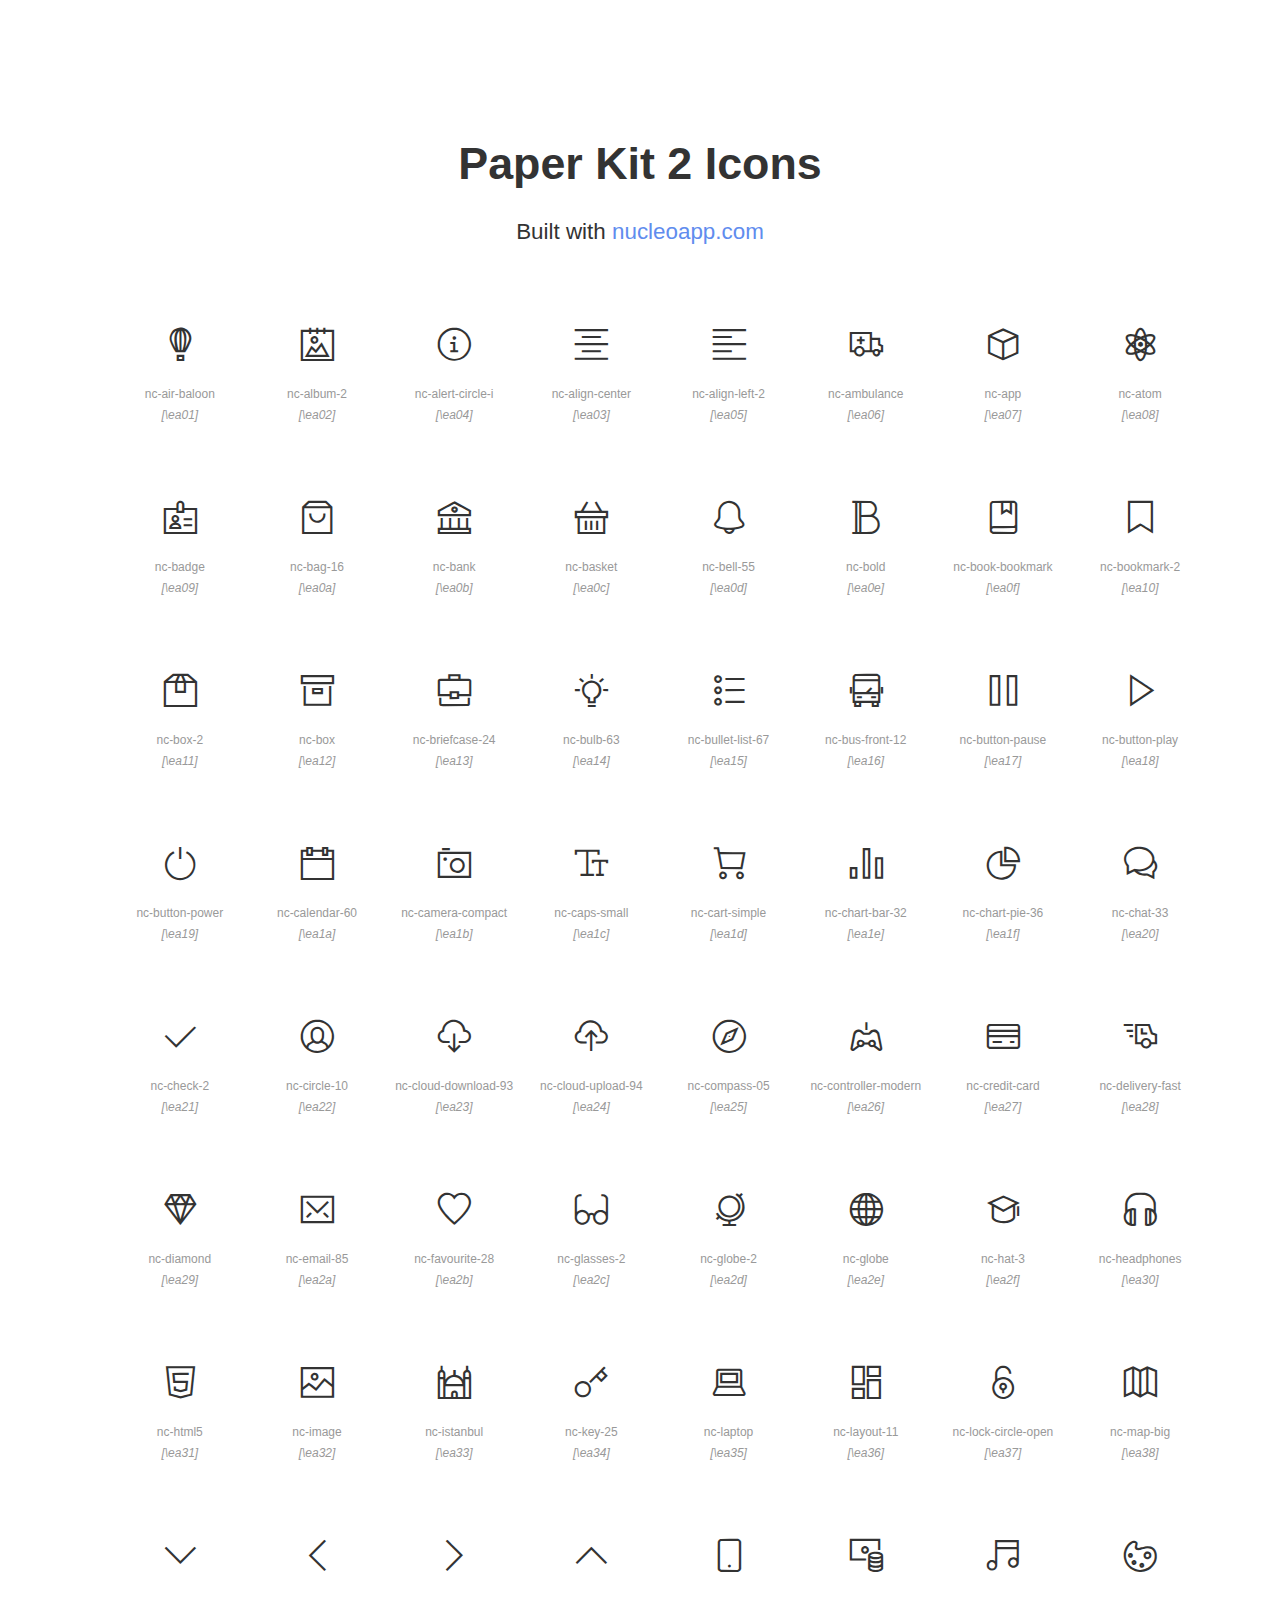
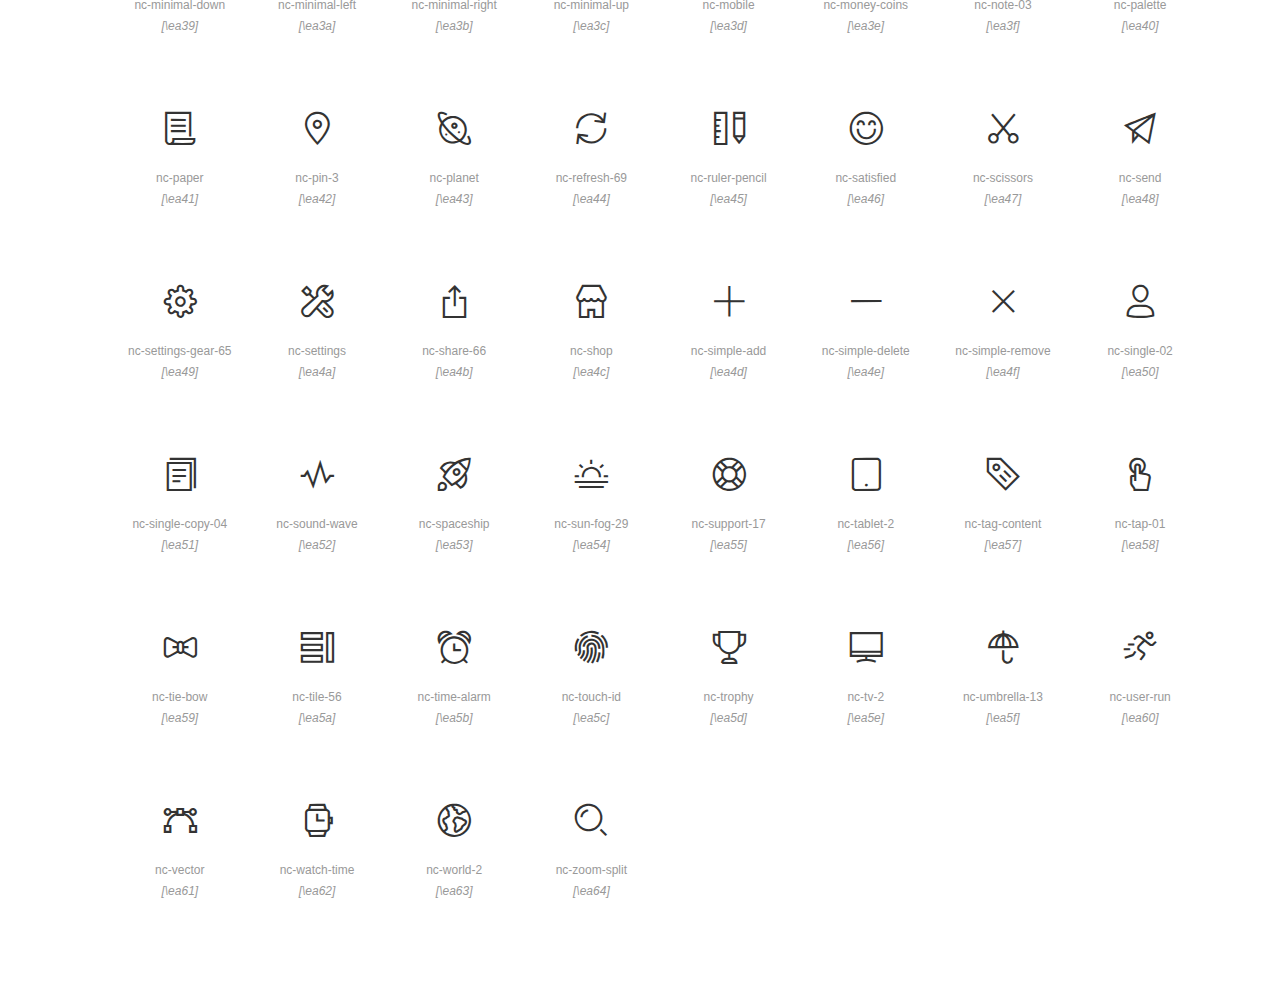
<file: pk2-free-v2.1.0 (1)/nucleo-icons-demo.html>
<!doctype html>
<html lang="en" class="demo-icons">
<head>
	<meta charset="UTF-8">
	<meta name="viewport" content="width=device-width, initial-scale=1">
    <link rel="icon" type="image/png" href="assets/img/favicon.ico">
	<link rel="stylesheet" href="assets/css/nucleo-icons.css">
	<link rel="stylesheet" href="assets/css/demo.css">

	<link rel="shortcut icon" href="demo/favicon.ico">
	<title>Paper Kit 2 PRO Web Font</title>
</head>
<body>
	<header>
		<h1>Paper Kit 2 Icons</h1>
		<p>Built with <a href="https://nucleoapp.com/?ref=1712">nucleoapp.com</a></p>
	</header>

	<div id="icons-wrapper">
		<section>
			<ul>

                <li>
                    <i class="nc-icon nc-air-baloon"></i>
                    <p>nc-air-baloon</p>
                </li>

                <li>
                    <i class="nc-icon nc-album-2"></i>
                    <p>nc-album-2</p>
                </li>

                <li>
                    <i class="nc-icon nc-alert-circle-i"></i>
                    <p>nc-alert-circle-i</p>
                </li>

                <li>
                    <i class="nc-icon nc-align-center"></i>
                    <p>nc-align-center</p>
                </li>

                <li>
                    <i class="nc-icon nc-align-left-2"></i>
                    <p>nc-align-left-2</p>
                </li>

                <li>
                    <i class="nc-icon nc-ambulance"></i>
                    <p>nc-ambulance</p>
                </li>

                <li>
                    <i class="nc-icon nc-app"></i>
                    <p>nc-app</p>
                </li>

                <li>
                    <i class="nc-icon nc-atom"></i>
                    <p>nc-atom</p>
                </li>

                <li>
                    <i class="nc-icon nc-badge"></i>
                    <p>nc-badge</p>
                </li>

                <li>
                    <i class="nc-icon nc-bag-16"></i>
                    <p>nc-bag-16</p>
                </li>

                <li>
                    <i class="nc-icon nc-bank"></i>
                    <p>nc-bank</p>
                </li>

                <li>
                    <i class="nc-icon nc-basket"></i>
                    <p>nc-basket</p>
                </li>

                <li>
                    <i class="nc-icon nc-bell-55"></i>
                    <p>nc-bell-55</p>
                </li>

                <li>
                    <i class="nc-icon nc-bold"></i>
                    <p>nc-bold</p>
                </li>

                <li>
                    <i class="nc-icon nc-book-bookmark"></i>
                    <p>nc-book-bookmark</p>
                </li>

                <li>
                    <i class="nc-icon nc-bookmark-2"></i>
                    <p>nc-bookmark-2</p>
                </li>

                <li>
                    <i class="nc-icon nc-box-2"></i>
                    <p>nc-box-2</p>
                </li>

                <li>
                    <i class="nc-icon nc-box"></i>
                    <p>nc-box</p>
                </li>

                <li>
                    <i class="nc-icon nc-briefcase-24"></i>
                    <p>nc-briefcase-24</p>
                </li>

                <li>
                    <i class="nc-icon nc-bulb-63"></i>
                    <p>nc-bulb-63</p>
                </li>

                <li>
                    <i class="nc-icon nc-bullet-list-67"></i>
                    <p>nc-bullet-list-67</p>
                </li>

                <li>
                    <i class="nc-icon nc-bus-front-12"></i>
                    <p>nc-bus-front-12</p>
                </li>

                <li>
                    <i class="nc-icon nc-button-pause"></i>
                    <p>nc-button-pause</p>
                </li>

                <li>
                    <i class="nc-icon nc-button-play"></i>
                    <p>nc-button-play</p>
                </li>

                <li>
                    <i class="nc-icon nc-button-power"></i>
                    <p>nc-button-power</p>
                </li>

                <li>
                    <i class="nc-icon nc-calendar-60"></i>
                    <p>nc-calendar-60</p>
                </li>

                <li>
                    <i class="nc-icon nc-camera-compact"></i>
                    <p>nc-camera-compact</p>
                </li>

                <li>
                    <i class="nc-icon nc-caps-small"></i>
                    <p>nc-caps-small</p>
                </li>

                <li>
                    <i class="nc-icon nc-cart-simple"></i>
                    <p>nc-cart-simple</p>
                </li>

                <li>
                    <i class="nc-icon nc-chart-bar-32"></i>
                    <p>nc-chart-bar-32</p>
                </li>

                <li>
                    <i class="nc-icon nc-chart-pie-36"></i>
                    <p>nc-chart-pie-36</p>
                </li>

                <li>
                    <i class="nc-icon nc-chat-33"></i>
                    <p>nc-chat-33</p>
                </li>

                <li>
                    <i class="nc-icon nc-check-2"></i>
                    <p>nc-check-2</p>
                </li>

                <li>
                    <i class="nc-icon nc-circle-10"></i>
                    <p>nc-circle-10</p>
                </li>

                <li>
                    <i class="nc-icon nc-cloud-download-93"></i>
                    <p>nc-cloud-download-93</p>
                </li>

                <li>
                    <i class="nc-icon nc-cloud-upload-94"></i>
                    <p>nc-cloud-upload-94</p>
                </li>

                <li>
                    <i class="nc-icon nc-compass-05"></i>
                    <p>nc-compass-05</p>
                </li>

                <li>
                    <i class="nc-icon nc-controller-modern"></i>
                    <p>nc-controller-modern</p>
                </li>

                <li>
                    <i class="nc-icon nc-credit-card"></i>
                    <p>nc-credit-card</p>
                </li>

                <li>
                    <i class="nc-icon nc-delivery-fast"></i>
                    <p>nc-delivery-fast</p>
                </li>

                <li>
                    <i class="nc-icon nc-diamond"></i>
                    <p>nc-diamond</p>
                </li>

                <li>
                    <i class="nc-icon nc-email-85"></i>
                    <p>nc-email-85</p>
                </li>

                <li>
                    <i class="nc-icon nc-favourite-28"></i>
                    <p>nc-favourite-28</p>
                </li>

                <li>
                    <i class="nc-icon nc-glasses-2"></i>
                    <p>nc-glasses-2</p>
                </li>

                <li>
                    <i class="nc-icon nc-globe-2"></i>
                    <p>nc-globe-2</p>
                </li>

                <li>
                    <i class="nc-icon nc-globe"></i>
                    <p>nc-globe</p>
                </li>

                <li>
                    <i class="nc-icon nc-hat-3"></i>
                    <p>nc-hat-3</p>
                </li>

                <li>
                    <i class="nc-icon nc-headphones"></i>
                    <p>nc-headphones</p>
                </li>

                <li>
                    <i class="nc-icon nc-html5"></i>
                    <p>nc-html5</p>
                </li>

                <li>
                    <i class="nc-icon nc-image"></i>
                    <p>nc-image</p>
                </li>

                <li>
                    <i class="nc-icon nc-istanbul"></i>
                    <p>nc-istanbul</p>
                </li>

                <li>
                    <i class="nc-icon nc-key-25"></i>
                    <p>nc-key-25</p>
                </li>

                <li>
                    <i class="nc-icon nc-laptop"></i>
                    <p>nc-laptop</p>
                </li>

                <li>
                    <i class="nc-icon nc-layout-11"></i>
                    <p>nc-layout-11</p>
                </li>

                <li>
                    <i class="nc-icon nc-lock-circle-open"></i>
                    <p>nc-lock-circle-open</p>
                </li>

                <li>
                    <i class="nc-icon nc-map-big"></i>
                    <p>nc-map-big</p>
                </li>

                <li>
                    <i class="nc-icon nc-minimal-down"></i>
                    <p>nc-minimal-down</p>
                </li>

                <li>
                    <i class="nc-icon nc-minimal-left"></i>
                    <p>nc-minimal-left</p>
                </li>

                <li>
                    <i class="nc-icon nc-minimal-right"></i>
                    <p>nc-minimal-right</p>
                </li>

                <li>
                    <i class="nc-icon nc-minimal-up"></i>
                    <p>nc-minimal-up</p>
                </li>

                <li>
                    <i class="nc-icon nc-mobile"></i>
                    <p>nc-mobile</p>
                </li>

                <li>
                    <i class="nc-icon nc-money-coins"></i>
                    <p>nc-money-coins</p>
                </li>

                <li>
                    <i class="nc-icon nc-note-03"></i>
                    <p>nc-note-03</p>
                </li>

                <li>
                    <i class="nc-icon nc-palette"></i>
                    <p>nc-palette</p>
                </li>

                <li>
                    <i class="nc-icon nc-paper"></i>
                    <p>nc-paper</p>
                </li>

                <li>
                    <i class="nc-icon nc-pin-3"></i>
                    <p>nc-pin-3</p>
                </li>

                <li>
                    <i class="nc-icon nc-planet"></i>
                    <p>nc-planet</p>
                </li>

                <li>
                    <i class="nc-icon nc-refresh-69"></i>
                    <p>nc-refresh-69</p>
                </li>

                <li>
                    <i class="nc-icon nc-ruler-pencil"></i>
                    <p>nc-ruler-pencil</p>
                </li>

                <li>
                    <i class="nc-icon nc-satisfied"></i>
                    <p>nc-satisfied</p>
                </li>

                <li>
                    <i class="nc-icon nc-scissors"></i>
                    <p>nc-scissors</p>
                </li>

                <li>
                    <i class="nc-icon nc-send"></i>
                    <p>nc-send</p>
                </li>

                <li>
                    <i class="nc-icon nc-settings-gear-65"></i>
                    <p>nc-settings-gear-65</p>
                </li>

                <li>
                    <i class="nc-icon nc-settings"></i>
                    <p>nc-settings</p>
                </li>

                <li>
                    <i class="nc-icon nc-share-66"></i>
                    <p>nc-share-66</p>
                </li>

                <li>
                    <i class="nc-icon nc-shop"></i>
                    <p>nc-shop</p>
                </li>

                <li>
                    <i class="nc-icon nc-simple-add"></i>
                    <p>nc-simple-add</p>
                </li>

                <li>
                    <i class="nc-icon nc-simple-delete"></i>
                    <p>nc-simple-delete</p>
                </li>

                <li>
                    <i class="nc-icon nc-simple-remove"></i>
                    <p>nc-simple-remove</p>
                </li>

                <li>
                    <i class="nc-icon nc-single-02"></i>
                    <p>nc-single-02</p>
                </li>

                <li>
                    <i class="nc-icon nc-single-copy-04"></i>
                    <p>nc-single-copy-04</p>
                </li>

                <li>
                    <i class="nc-icon nc-sound-wave"></i>
                    <p>nc-sound-wave</p>
                </li>

                <li>
                    <i class="nc-icon nc-spaceship"></i>
                    <p>nc-spaceship</p>
                </li>

                <li>
                    <i class="nc-icon nc-sun-fog-29"></i>
                    <p>nc-sun-fog-29</p>
                </li>

                <li>
                    <i class="nc-icon nc-support-17"></i>
                    <p>nc-support-17</p>
                </li>

                <li>
                    <i class="nc-icon nc-tablet-2"></i>
                    <p>nc-tablet-2</p>
                </li>

                <li>
                    <i class="nc-icon nc-tag-content"></i>
                    <p>nc-tag-content</p>
                </li>

                <li>
                    <i class="nc-icon nc-tap-01"></i>
                    <p>nc-tap-01</p>
                </li>

                <li>
                    <i class="nc-icon nc-tie-bow"></i>
                    <p>nc-tie-bow</p>
                </li>

                <li>
                    <i class="nc-icon nc-tile-56"></i>
                    <p>nc-tile-56</p>
                </li>

                <li>
                    <i class="nc-icon nc-time-alarm"></i>
                    <p>nc-time-alarm</p>
                </li>

                <li>
                    <i class="nc-icon nc-touch-id"></i>
                    <p>nc-touch-id</p>
                </li>

                <li>
                    <i class="nc-icon nc-trophy"></i>
                    <p>nc-trophy</p>
                </li>

                <li>
                    <i class="nc-icon nc-tv-2"></i>
                    <p>nc-tv-2</p>
                </li>

                <li>
                    <i class="nc-icon nc-umbrella-13"></i>
                    <p>nc-umbrella-13</p>
                </li>

                <li>
                    <i class="nc-icon nc-user-run"></i>
                    <p>nc-user-run</p>
                </li>

                <li>
                    <i class="nc-icon nc-vector"></i>
                    <p>nc-vector</p>
                </li>

                <li>
                    <i class="nc-icon nc-watch-time"></i>
                    <p>nc-watch-time</p>
                </li>

                <li>
                    <i class="nc-icon nc-world-2"></i>
                    <p>nc-world-2</p>
                </li>

                <li>
                    <i class="nc-icon nc-zoom-split"></i>
                    <p>nc-zoom-split</p>
                </li>
				<!-- list of icons here with the proper class-->
			</ul>
		</section>
	</div>
<script>
    function SelectText(element) {
	    var doc = document
	        , text = element
	        , range, selection;
	    if (doc.body.createTextRange) {
	        range = document.body.createTextRange();
	        range.moveToElementText(text);
	        range.select();
	    } else if (window.getSelection) {
	        selection = window.getSelection();
	        range = document.createRange();
	        range.selectNodeContents(text);
	        selection.removeAllRanges();
	        selection.addRange(range);
	    }
	}
    window.onload = function() {
    	var iconsWrapper = document.getElementById('icons-wrapper'),
    		listItems = iconsWrapper.getElementsByTagName('li');
        for (var i = 0; i < listItems.length; i++) {
		    listItems[i].onclick  = function fun(event) {
		    	var selectedTagName = event.target.tagName.toLowerCase();
		    	if( selectedTagName == 'p' || selectedTagName == 'em' ) {
		    		SelectText(event.target);
		    	} else if( selectedTagName == 'input' ) {
		    		event.target.setSelectionRange(0, event.target.value.length);
		    	}
		    }

		    var beforeContentChar = window.getComputedStyle(listItems[i].getElementsByTagName('i')[0], '::before').getPropertyValue('content').replace(/'/g, "").replace(/"/g, ""),
		    	beforeContent = beforeContentChar.charCodeAt(0).toString(16);
		    var beforeContentElement = document.createElement("em");
		    beforeContentElement.textContent = "\\"+beforeContent;
		    listItems[i].appendChild(beforeContentElement);

		    //create input element to copy/paste chart
		    var charCharac = document.createElement('input');
		    charCharac.setAttribute('type', 'text');
		    charCharac.setAttribute('maxlength', '1');
		    charCharac.setAttribute('readonly', 'true');
		    charCharac.setAttribute('value', beforeContentChar);
		    listItems[i].appendChild(charCharac);
		}
    }
</script>
</body>
</html>
</file>
<file: pk2-free-v2.1.0 (1)/assets/css/nucleo-icons.css>
/*--------------------------------

nucleo-icons Web Font - built using nucleoapp.com
License - nucleoapp.com/license/

-------------------------------- */
@font-face {
  font-family: 'nucleo-icons';
  src: url('../fonts/nucleo-icons.eot');
  src: url('../fonts/nucleo-icons.eot') format('embedded-opentype'), url('../fonts/nucleo-icons.woff2') format('woff2'), url('../fonts/nucleo-icons.woff') format('woff'), url('../fonts/nucleo-icons.ttf') format('truetype'), url('../fonts/nucleo-icons.svg') format('svg');
  font-weight: normal;
  font-style: normal;
}
/*------------------------
	base class definition
-------------------------*/
.nc-icon {
  display: inline-block;
  font: normal normal normal 14px/1 'nucleo-icons';
  font-size: inherit;
  speak: none;
  text-transform: none;
  /* Better Font Rendering */
  -webkit-font-smoothing: antialiased;
  -moz-osx-font-smoothing: grayscale;
}
/*------------------------
  change icon size
-------------------------*/
.nc-icon.lg {
  font-size: 1.33333333em;
  vertical-align: -16%;
}
.nc-icon.x2 {
  font-size: 2em;
}
.nc-icon.x3 {
  font-size: 3em;
}
/*----------------------------------
  add a square/circle background
-----------------------------------*/
.nc-icon.square,
.nc-icon.circle {
  padding: 0.33333333em;
  vertical-align: -16%;
  background-color: #eee;
}
.nc-icon.circle {
  border-radius: 50%;
}
/*------------------------
  list icons
-------------------------*/
.nc-icon-ul {
  padding-left: 0;
  margin-left: 2.14285714em;
  list-style-type: none;
}
.nc-icon-ul > li {
  position: relative;
}
.nc-icon-ul > li > .nc-icon {
  position: absolute;
  left: -1.57142857em;
  top: 0.14285714em;
  text-align: center;
}
.nc-icon-ul > li > .nc-icon.lg {
  top: 0;
  left: -1.35714286em;
}
.nc-icon-ul > li > .nc-icon.circle,
.nc-icon-ul > li > .nc-icon.square {
  top: -0.19047619em;
  left: -1.9047619em;
}
/*------------------------
  spinning icons
-------------------------*/
.nc-icon.spin {
  -webkit-animation: nc-icon-spin 2s infinite linear;
  -moz-animation: nc-icon-spin 2s infinite linear;
  animation: nc-icon-spin 2s infinite linear;
}
@-webkit-keyframes nc-icon-spin {
  0% {
    -webkit-transform: rotate(0deg);
  }
  100% {
    -webkit-transform: rotate(360deg);
  }
}
@-moz-keyframes nc-icon-spin {
  0% {
    -moz-transform: rotate(0deg);
  }
  100% {
    -moz-transform: rotate(360deg);
  }
}
@keyframes nc-icon-spin {
  0% {
    -webkit-transform: rotate(0deg);
    -moz-transform: rotate(0deg);
    -ms-transform: rotate(0deg);
    -o-transform: rotate(0deg);
    transform: rotate(0deg);
  }
  100% {
    -webkit-transform: rotate(360deg);
    -moz-transform: rotate(360deg);
    -ms-transform: rotate(360deg);
    -o-transform: rotate(360deg);
    transform: rotate(360deg);
  }
}
/*------------------------
  rotated/flipped icons
-------------------------*/
.nc-icon.rotate-90 {
  filter: progid:DXImageTransform.Microsoft.BasicImage(rotation=1);
  -webkit-transform: rotate(90deg);
  -moz-transform: rotate(90deg);
  -ms-transform: rotate(90deg);
  -o-transform: rotate(90deg);
  transform: rotate(90deg);
}
.nc-icon.rotate-180 {
  filter: progid:DXImageTransform.Microsoft.BasicImage(rotation=2);
  -webkit-transform: rotate(180deg);
  -moz-transform: rotate(180deg);
  -ms-transform: rotate(180deg);
  -o-transform: rotate(180deg);
  transform: rotate(180deg);
}
.nc-icon.rotate-270 {
  filter: progid:DXImageTransform.Microsoft.BasicImage(rotation=3);
  -webkit-transform: rotate(270deg);
  -moz-transform: rotate(270deg);
  -ms-transform: rotate(270deg);
  -o-transform: rotate(270deg);
  transform: rotate(270deg);
}
.nc-icon.flip-y {
  filter: progid:DXImageTransform.Microsoft.BasicImage(rotation=0);
  -webkit-transform: scale(-1, 1);
  -moz-transform: scale(-1, 1);
  -ms-transform: scale(-1, 1);
  -o-transform: scale(-1, 1);
  transform: scale(-1, 1);
}
.nc-icon.flip-x {
  filter: progid:DXImageTransform.Microsoft.BasicImage(rotation=2);
  -webkit-transform: scale(1, -1);
  -moz-transform: scale(1, -1);
  -ms-transform: scale(1, -1);
  -o-transform: scale(1, -1);
  transform: scale(1, -1);
}
/*------------------------
	font icons
-------------------------*/

.nc-air-baloon::before {
    content: "\ea01";
}

.nc-album-2::before {
    content: "\ea02";
}

.nc-alert-circle-i::before {
    content: "\ea04";
}

.nc-align-center::before {
    content: "\ea03";
}

.nc-align-left-2::before {
    content: "\ea05";
}

.nc-ambulance::before {
    content: "\ea06";
}

.nc-app::before {
    content: "\ea07";
}

.nc-atom::before {
    content: "\ea08";
}

.nc-badge::before {
    content: "\ea09";
}

.nc-bag-16::before {
    content: "\ea0a";
}

.nc-bank::before {
    content: "\ea0b";
}

.nc-basket::before {
    content: "\ea0c";
}

.nc-bell-55::before {
    content: "\ea0d";
}

.nc-bold::before {
    content: "\ea0e";
}

.nc-book-bookmark::before {
    content: "\ea0f";
}

.nc-bookmark-2::before {
    content: "\ea10";
}

.nc-box-2::before {
    content: "\ea11";
}

.nc-box::before {
    content: "\ea12";
}

.nc-briefcase-24::before {
    content: "\ea13";
}

.nc-bulb-63::before {
    content: "\ea14";
}

.nc-bullet-list-67::before {
    content: "\ea15";
}

.nc-bus-front-12::before {
    content: "\ea16";
}

.nc-button-pause::before {
    content: "\ea17";
}

.nc-button-play::before {
    content: "\ea18";
}

.nc-button-power::before {
    content: "\ea19";
}

.nc-calendar-60::before {
    content: "\ea1a";
}

.nc-camera-compact::before {
    content: "\ea1b";
}

.nc-caps-small::before {
    content: "\ea1c";
}

.nc-cart-simple::before {
    content: "\ea1d";
}

.nc-chart-bar-32::before {
    content: "\ea1e";
}

.nc-chart-pie-36::before {
    content: "\ea1f";
}

.nc-chat-33::before {
    content: "\ea20";
}

.nc-check-2::before {
    content: "\ea21";
}

.nc-circle-10::before {
    content: "\ea22";
}

.nc-cloud-download-93::before {
    content: "\ea23";
}

.nc-cloud-upload-94::before {
    content: "\ea24";
}

.nc-compass-05::before {
    content: "\ea25";
}

.nc-controller-modern::before {
    content: "\ea26";
}

.nc-credit-card::before {
    content: "\ea27";
}

.nc-delivery-fast::before {
    content: "\ea28";
}

.nc-diamond::before {
    content: "\ea29";
}

.nc-email-85::before {
    content: "\ea2a";
}

.nc-favourite-28::before {
    content: "\ea2b";
}

.nc-glasses-2::before {
    content: "\ea2c";
}

.nc-globe-2::before {
    content: "\ea2d";
}

.nc-globe::before {
    content: "\ea2e";
}

.nc-hat-3::before {
    content: "\ea2f";
}

.nc-headphones::before {
    content: "\ea30";
}

.nc-html5::before {
    content: "\ea31";
}

.nc-image::before {
    content: "\ea32";
}

.nc-istanbul::before {
    content: "\ea33";
}

.nc-key-25::before {
    content: "\ea34";
}

.nc-laptop::before {
    content: "\ea35";
}

.nc-layout-11::before {
    content: "\ea36";
}

.nc-lock-circle-open::before {
    content: "\ea37";
}

.nc-map-big::before {
    content: "\ea38";
}

.nc-minimal-down::before {
    content: "\ea39";
}

.nc-minimal-left::before {
    content: "\ea3a";
}

.nc-minimal-right::before {
    content: "\ea3b";
}

.nc-minimal-up::before {
    content: "\ea3c";
}

.nc-mobile::before {
    content: "\ea3d";
}

.nc-money-coins::before {
    content: "\ea3e";
}

.nc-note-03::before {
    content: "\ea3f";
}

.nc-palette::before {
    content: "\ea40";
}

.nc-paper::before {
    content: "\ea41";
}

.nc-pin-3::before {
    content: "\ea42";
}

.nc-planet::before {
    content: "\ea43";
}

.nc-refresh-69::before {
    content: "\ea44";
}

.nc-ruler-pencil::before {
    content: "\ea45";
}

.nc-satisfied::before {
    content: "\ea46";
}

.nc-scissors::before {
    content: "\ea47";
}

.nc-send::before {
    content: "\ea48";
}

.nc-settings-gear-65::before {
    content: "\ea49";
}

.nc-settings::before {
    content: "\ea4a";
}

.nc-share-66::before {
    content: "\ea4b";
}

.nc-shop::before {
    content: "\ea4c";
}

.nc-simple-add::before {
    content: "\ea4d";
}

.nc-simple-delete::before {
    content: "\ea4e";
}

.nc-simple-remove::before {
    content: "\ea4f";
}

.nc-single-02::before {
    content: "\ea50";
}

.nc-single-copy-04::before {
    content: "\ea51";
}

.nc-sound-wave::before {
    content: "\ea52";
}

.nc-spaceship::before {
    content: "\ea53";
}

.nc-sun-fog-29::before {
    content: "\ea54";
}

.nc-support-17::before {
    content: "\ea55";
}

.nc-tablet-2::before {
    content: "\ea56";
}

.nc-tag-content::before {
    content: "\ea57";
}

.nc-tap-01::before {
    content: "\ea58";
}

.nc-tie-bow::before {
    content: "\ea59";
}

.nc-tile-56::before {
    content: "\ea5a";
}

.nc-time-alarm::before {
    content: "\ea5b";
}

.nc-touch-id::before {
    content: "\ea5c";
}

.nc-trophy::before {
    content: "\ea5d";
}

.nc-tv-2::before {
    content: "\ea5e";
}

.nc-umbrella-13::before {
    content: "\ea5f";
}

.nc-user-run::before {
    content: "\ea60";
}

.nc-vector::before {
    content: "\ea61";
}

.nc-watch-time::before {
    content: "\ea62";
}

.nc-world-2::before {
    content: "\ea63";
}

.nc-zoom-split::before {
    content: "\ea64";
}


/* all icon font classes list here */
</file>
<file: pk2-free-v2.1.0 (1)/assets/css/demo.css>
.tim-row{
    margin-bottom: 20px;
}

.tim-white-buttons {
    background-color: #777777;
}
.tim-title{
    margin-top: 30px;
    margin-bottom: 25px;
    min-height: 32px;
}
.tim-title.text-center{
    margin-bottom: 50px;
}
.typography-line{
    padding-left: 180px;
    margin-bottom: 20px;
    position: relative;
    width: 100%;
}
.typography-line .note{
    bottom: 10px;
    color: #c0c1c2;
    display: block;
    font-weight: 400;
    font-size: 13px;
    line-height: 13px;
    left: 0;
    margin-left: 20px;
    position: absolute;
    width: 260px;
}
.tim-row{
    padding-top: 50px;
}
.tim-row h3{
    margin-top: 0;
}
.switch{
    margin-right: 20px;
}
#navbar-full .navbar{
    border-radius: 0 !important;
    margin-bottom: 0;
    z-index: 2;
}
.space{
    height: 130px;
    display: block;
}
.space-110{
    height: 110px;
    display: block;
}
.space-50{
    height: 50px;
    display: block;
}
.space-70{
    height: 70px;
    display: block;
}
.navigation-example .img-src{
    background-attachment: scroll;
}

.main{
    background-color: #fff;
/*     position: relative; */

}
.navigation-example{
    background-image: url('../img/ilya-yakover.jpg');
    background-position: center center;
    background-size: cover;
    background-attachment: fixed;
    margin-top:0;
}
#notifications{
    background-color: #FFFFFF;
    display: block;
    width: 100%;
    position: relative;
}
#carousel{
    padding-top: 0;
}
.note{
    text-transform: capitalize;
}
.subscribe-form{
    padding-top: 20px;
}
.page-header .card-register .title{
    margin-bottom: 10px;
}
.space-100{
    height: 100px;
    display: block;
    width: 100%;
}
.sharing-area .btn{
    padding: 0.5rem 10px !important;
}

.be-social{
    padding-bottom: 20px;
/*     border-bottom: 1px solid #aaa; */
    margin: 0 auto 40px;
}
.txt-white{
    color: #FFFFFF;
}
.txt-gray{
    color: #ddd !important;
}
.footer{
    background-attachment: fixed;
    position: relative;
    line-height: 20px;
}
.footer nav > ul {
  list-style: none;
  margin: 0;
  padding: 0;
  font-weight: normal;
}
.footer nav > ul > li{
    display: inline-block;
    padding: 10px 15px;
    margin: 15px 3px;
    line-height: 20px;
    text-align: center;
}

.footer nav > ul a:not(.btn) {
  color: #777777;
  display: block;
  margin-bottom: 3px;
}
.footer nav > ul a:not(.btn):hover, .footer nav > ul a:not(.btn):focus {
  color: #E3E3E3;
}
.footer .copyright {
  color: #777777;
  padding: 10px 15px;
  font-size: 14px;
  margin: 15px 3px;
  line-height: 20px;
  text-align: center;
}
.footer .heart{
    color: #EB5E28;
}

.social-share{
    float: left;
    margin-right: 8px;
}
.social-share a{
    color: #FFFFFF;
}
#subscribe_email{
    border-radius: 0;
    border-left: 0;
    border-right: 0;
}
.pick-class-label{
    border-radius: 8px;
    color: #ffffff;
    cursor: pointer;
    display: inline-block;
    font-size: 75%;
    font-weight: bold;
    line-height: 1;
    margin-right: 10px;
    padding: 23px;
    text-align: center;
    vertical-align: baseline;
    white-space: nowrap;
}

.parallax{
    width:100%;
    height:570px;
    display: block;
    background-attachment: fixed;
    background-repeat:no-repeat;
    background-size:cover;
    background-position: center center;
}

.logo-container .logo{
    overflow: hidden;
    border-radius: 50%;
    border: 1px solid #333333;
    width: 50px;
    float: left;
}

.logo-container .brand{
    font-size: 18px;
    color: #FFFFFF;
    line-height: 20px;
    float: left;
    margin-left: 10px;
    margin-top: 5px;
    width: 75px;
    height: 50px;
}
.logo-container{
    margin-top: 5px;
}
.logo-container .logo img{
    width: 100%;
}
.navbar-small .logo-container .brand{
    color: #333333;
}
.demo-header{
    background-size: cover;
    /*background-color: #FF8F5E;*/
    background-position: center top;
    margin-top: -100px;
    min-height: 600px;
}
.demo-height{
    min-height: 102vh;
}
.demo-height .motto{
    padding-top: 20% !important;
}
.demo-header-image{
    background-image: url('../img/city.jpg');
}
.demo-header .motto{
    color: #FFFFFF;
    padding-top: 15%;
    text-align: center;
    z-index: 3;
}
.demo-header .motto h3{
    margin-bottom: 0;
}
.separator{
    content: "Separator";
    color: #FFFFFF;
    display: block;
    width: 100%;
    padding: 20px;
}
.separator-line{
    background-color: #EEE;
    height: 1px;
    width: 100%;
    display: block;
}
.separator.separator-gray{
    background-color: #EEEEEE;
}
.social-buttons-demo .btn{
    margin-right: 5px;
    margin-bottom: 7px;
}

.img-container{
    width: 100%;
    overflow: hidden;
}
.img-container img{
    width: 100%;
}
.lightbox img{
    width: 100%;
}
.lightbox .modal-content{
    overflow: hidden;
}
.lightbox .modal-body{
    padding: 0;
}
@media screen and (min-width: 991px){
    .lightbox .modal-dialog{
        width: 960px;
    }
}

@media screen{
    .section-buttons .btn,
    .section-buttons .btn-morphing{
        margin-bottom: 10px;
    }
    .parallax .motto{
        top: 170px;
        margin-top: 0;
        font-size: 60px;
        width: 270px;
    }
}

.presentation .loader{
    opacity: 0;
    display: block;
    transition: all 0.4s;
    -webkit-transition: all 0.4s;
    position: fixed;
    left: 50%;
    top: 50%;
    z-index: 1031;
    margin-left: -32px;
    margin-top: -32px;
}
.presentation  .loader.visible{
    display: block;
    opacity: 1;
}
.presentation  .modal-content{
    background-color: transparent;
    box-shadow: 0 0 0;
}
.presentation .modal-backdrop.in{
    opacity: 0.45;
}
.presentation .preload-image{
    display: none;
    box-shadow: 0 0 15px rgba(0, 0, 0, 0.15), 0 0 1px 1px rgba(0, 0, 0, 0.1);
}
/*       Loading dots  */

/*      transitions */
.presentation .front, .presentation .front:after, .presentation .front .btn, .logo-container .logo, .logo-container .brand{
     -webkit-transition: all .2s;
    -moz-transition: all .2s;
    -o-transition: all .2s;
    transition: all .2s;
}
.presentation .section{
    padding: 100px 0;
}
.presentation .colors{
    padding: 100px 0;
}
.presentation > .description{
    padding-top: 20px;
}
.presentation .section-rotation{
    padding: 140px 0;
}
.presentation .section-images{
    padding: 80px 0;
}
.presentation .section-thin{
    padding: 0;
}
.presentation .section-pay{
    padding-top: 20px;
}
.presentation .colors{
    padding: 70px 0;
    z-index: 7;
    position: relative;
    margin-top: -300px;
}
.presentation .colors{
    border-top: 1px solid #DDDDDD;
}
.presentation .card-container{
     -webkit-perspective: 800px;
    -moz-perspective: 800px;
    -o-perspective: 800px;
    perspective: 800px;
    min-height: 500px;
    width: 300px;
    position: relative;
    margin-top: 90px;
}
.presentation .card-component{
    -webkit-transform-style: preserve-3d;
   -moz-transform-style: preserve-3d;
     -o-transform-style: preserve-3d;
        transform-style: preserve-3d;
	position: relative;
	height: 600px;
}
.presentation .card-component .front{
    -webkit-backface-visibility: hidden;
    -moz-backface-visibility: hidden;
    -o-backface-visibility: hidden;
    backface-visibility: hidden;
    -webkit-transform: rotateY( -28deg );
    -moz-transform: rotateY( -28deg );
    -o-transform: rotateY( -28deg );
    transform: rotateY( -28deg );

	position: absolute;
	top: 0;
	left: 0;
	background-color: #FFF;
    width: 100%;
    cursor: pointer;
    box-shadow: 10px 4px 14px rgba(0, 0, 0, 0.12);
    border-radius: 10px;
    overflow: hidden;
    border: 1px solid rgba(0,0,0,.12);
}

.presentation .front img{
    z-index: 2;
    position: relative;
}

.presentation .card-container:hover .front{
    top: -10px;
}

.presentation .card-component img{
    width: 100%;
}
.presentation .description .col-md-3{
    width: 16%;
    margin-left: 4%;
}
.presentation .first-card{
    z-index: 6;
}
.presentation .second-card{
    z-index: 5;
}
.presentation .third-card{
    z-index: 4;
}
.presentation .fourth-card{
    z-index: 3;
}
.presentation h1,
.presentation h2{
    font-weight: 200;
}
.presentation h4,
.presentation h5,
.presentation h6{
    font-weight: 300;
}
.presentation h4{
    font-size: 18px;
    line-height: 24px;
}
.presentation .info h4{
    font-size: 24px;
    line-height: 28px;
}

.presentation .section-gray h1 small{
    color: #888888;
}
.presentation .color-container{
    text-align: center;
}
.presentation .color-container img{
    width: 100%;
    margin-bottom: 10px;
}
.presentation .circle-color{
    width: 40px;
    height: 40px;
    border-radius: 10px;
    display: block;
    background-color: #cccccc;
    margin: 0 auto;
}
.presentation .circle-red{
    background-color: #ff3b30;
}
.presentation .circle-blue{
    background-color: #3472f7;
}
.presentation .circle-azure{
    background-color: #2ca8ff;
}
.presentation .circle-green{
    background-color: #05ae0e;
}
.presentation .circle-orange{
    background-color: #ff9500;
}

.presentation .section-gray-gradient{
    background: rgb(255,255,255); /* Old browsers */
    background: -moz-linear-gradient(top,  rgba(255,255,255,1) 25%, rgba(231,231,231,1) 100%); /* FF3.6+ */
    background: -webkit-gradient(linear, left top, left bottom, color-stop(25%,rgba(255,255,255,1)), color-stop(100%,rgba(231,231,231,1))); /* Chrome,Safari4+ */
    background: -webkit-linear-gradient(top,  rgba(255,255,255,1) 25%,rgba(231,231,231,1) 100%); /* Chrome10+,Safari5.1+ */
    background: -o-linear-gradient(top,  rgba(255,255,255,1) 25%,rgba(231,231,231,1) 100%); /* Opera 11.10+ */
    background: -ms-linear-gradient(top,  rgba(255,255,255,1) 25%,rgba(231,231,231,1) 100%); /* IE10+ */
    background: linear-gradient(to bottom,  rgba(255,255,255,1) 25%,rgba(231,231,231,1) 100%); /* W3C */
    filter: progid:DXImageTransform.Microsoft.gradient( startColorstr='#ffffff', endColorstr='#e7e7e7',GradientType=0 ); /* IE6-9 */
}
.presentation .section-black{
    background-color: #333;
}

.rotating-card-container {
    -webkit-perspective: 900px;
   -moz-perspective: 900px;
     -o-perspective: 900px;
        perspective: 900px;
        margin-bottom: 30px;
}

.rotating-card {
   -webkit-transition: all 1.3s;
   -moz-transition: all 1.3s;
     -o-transition: all 1.3s;
        transition: all 1.3s;
-webkit-transform-style: preserve-3d;
   -moz-transform-style: preserve-3d;
     -o-transform-style: preserve-3d;
        transform-style: preserve-3d;

    margin-top: 20px;
  position: relative;
   background: none repeat scroll 0 0 #FFFFFF;
    border-radius: 20px;
    color: #444444;
}
.rotating-card-container .rotate,
.rotating-card .back{
    -webkit-transform: rotateY( 180deg );
    -moz-transform: rotateY( 180deg );
    -o-transform: rotateY( 180deg );
    transform: rotateY( 180deg );
}
.rotating-card-container:hover .rotate{
    -webkit-transform: rotateY(0deg);
    -moz-transform: rotateY(0deg);
    -o-transform: rotateY(0deg);
    transform: rotateY(0deg);
}


.rotating-card .front,
.rotating-card .back {
    -webkit-backface-visibility: hidden;
    -moz-backface-visibility: hidden;
    -o-backface-visibility: hidden;
    backface-visibility: hidden;

    position: absolute;
    top: 0;
    left: 0;
    background-color: #FFF;
    box-shadow: 0 3px 17px rgba(0,0,0,.15);
}

.rotating-card .front {
    z-index: 2;
}

.rotating-card .back {
    z-index: 3;
    height: 500px;
    width: 100%;
    display: block;
    padding: 0 15px;
    background-color: #e5e5e5;
}

.rotating-card .back-contaier {
  background-color: white;
  padding: 30px 15px;

}

.rotating-card .image{
    border-radius: 20px 20px 0 0;
}
.rotating-card-container,
.rotating-card .front,
.rotating-card .back {
  width: 100%;
  min-height: 500px;
  border-radius: 20px;
}
/*       Fix bug for IE      */

@media screen and (-ms-high-contrast: active), (-ms-high-contrast: none) {
    .rotating-card .front, .rotating-card .back{
        -ms-backface-visibility: visible;
        backface-visibility: visible;
    }
    .rotating-card .back {
        visibility: hidden;
        -ms-transition: all 0.2s cubic-bezier(.92,.01,.83,.67);
    }
    .rotating-card .front{
        z-index: 4;
    }
    .rotating-card-container:hover .back{
        z-index: 5;
        visibility: visible;
    }
}

.fixed-section{
    top: 100px;
    max-height: 80vh;
    position: -webkit-sticky;
    position: -moz-sticky;
    position: -ms-sticky;
    position: -o-sticky;
    position: sticky;
    bottom: auto;
}
.fixed-section ul{
    padding: 0 !important;
}
.fixed-section ul li{
    list-style: none;
}
.fixed-section li a{
    font-size: 14px;
    padding: 2px;
    display: block;
    color: #666666;
}
.fixed-section li a.active{
    color: #00bbff;
}



/* prettyprint */
 pre.prettyprint{
    background-color: #eee !important;
    margin-bottom: 30px;
    margin-top: 30px;
    padding: 20px !important;
    font-size: 13px;
    text-align: left;
    border-radius: 4px !important;
    border: 1px transparent !important;
}
.presentation .atv,
.presentation .str{
    color: #0D9814;
}
.presentation .tag,
.presentation .pln,
.presentation .kwd{
    color: #195CEC;
}
.presentation .atn{
    color: #2C93FF;
}
.presentation .pln{
    color: #333;
}
.presentation .com{
    color: #999;
}

.presentation .text-white{
    color: #FFFFFF;
    text-shadow: 0 1px 2px rgba(0,0,0,.13);
}
.presentation .section-images .card-image{
    border-radius: 6px 6px 0 0;
    overflow: hidden;
    box-shadow: 0 -3px 8px rgba(0,0,0,0);
}
.presentation .section-images .card-image .image{
/*     border-radius: 6px; */
}
@media (max-width: 1200px){
    .presentation .section-images .image img{
        width: 100%;
    }

}
.presentation .card-text-adjust{
    padding-left: 40px;
}
.presentation .info.info-separator{
    position: relative;
}
.presentation .info.info-separator:after{
    height: 100%;
    position: absolute;
    background-color: #ccc;
    width: 1px;
    content: "";
    right: -7px;
    top: 0;
}
.presentation .info li{
    padding: 5px 0;
    border-bottom: 1px solid #E5E5E5;
    color: #666666;
}
.presentation .info ul{
    width: 240px;
    margin: 10px auto;
}
.presentation .info li:last-child{
    border: 0;
}

/*      layer animation          */

.layers-container{
    display: block;
    margin-top: 50px;
    position: relative;
}
.layers-container img {
  position: absolute;
  width: 100%;
  height: auto;
  top: 0;
  left: 0;
  text-align: center;
}

.section-black {
  background-color: #333;
}

#layerHover{
  top: 30px;
}
#layerImage{
    top: 50px;
}
#layerBody{
  top: 75px;
}

.animate {
  transition: 1.5s ease-in-out;
  -moz-transition: 1.5s ease-in-out;
  -webkit-transition: 1.5s ease-in-out;
}

.down {
  transform: translate(0,45px);
  -moz-transform: translate(0,45px);
  -webkit-transform: translate(0,45px);
}

.down-2x {
   transform: translate(0,90px);
  -moz-transform: translate(0,90px);
  -webkit-transform: translate(0,90px);
}


.navbar-default.navbar-small .logo-container .brand{
    color: #333333;
}
.navbar-transparent.navbar-small .logo-container .brand{
    color: #FFFFFF;
}
.navbar-default.navbar-small .logo-container .brand{
    color: #333333;
}
.section-thin{
    padding-bottom: 0;
}

.info.info-separator{
    position: relative;
}
.info.info-separator:after{
    height: 100%;
    position: absolute;
    background-color: #ccc;
    width: 1px;
    content: "";
    right: -7px;
    top: 0;
}
@media (max-width: 767px){
.info.info-separator:after{
    display: none;
  }
}
.info li{
    padding: 5px 0;
    border-bottom: 1px solid #E5E5E5;
    color: #666666;
}
.info ul{
    width: 240px;
    margin: 10px auto;
}
.info li:last-child{
    border: 0;
}
.payment-methods i {
    font-size: 28px;
    padding: 0 3px;
    width: 38px;
}
.payment-methods h4 {
    font-size: 18px;
    line-height: 38px;
}
.info .description .btn{
    width: 240px;
    font-weight: 500;
}
#buyButtonHeroes{
    margin-top: 31px;
}
.right-click{
    width: 100%;
    height: 100%;
    background: rgba(51, 51, 51, 0.8);
    position: fixed;
    z-index: 20000;
    display: none;
}
.onclick{
    width: 100%;
    height: 100%;
    position: absolute;
    z-index: 20001;
}
.container-right-click{
    width: 100%;
    position: absolute;
    top: 0;
    left: 0;
}
.container-right-click .card-price#card-price-small{
    margin-top: 70px;
     -webkit-transition: all .2s;
    -moz-transition: all .2s;
    -o-transition: all .2s;
    transition: all .2s;
    position: relative;
    z-index: 20003;

}
.container-right-click .card-price#card-price-big{
    margin-top: 40px;
     -webkit-transition: all .2s;
    -moz-transition: all .2s;
    -o-transition: all .2s;
    transition: all .2s;
      position: relative;
    z-index: 20003;

}
.animated {
  -webkit-animation-duration: 1s;
          animation-duration: 1s;
  -webkit-animation-fill-mode: both;
          animation-fill-mode: both;
}

@-webkit-keyframes bounceInDown {
  0%, 60%, 75%, 90%, 100% {
    -webkit-transition-timing-function: cubic-bezier(0.215, 0.610, 0.355, 1.000);
            transition-timing-function: cubic-bezier(0.215, 0.610, 0.355, 1.000);
  }

  0% {
    opacity: 0;
    -webkit-transform: translate3d(0, -3000px, 0);
            transform: translate3d(0, -3000px, 0);
  }

  60% {
    opacity: 1;
    -webkit-transform: translate3d(0, 25px, 0);
            transform: translate3d(0, 25px, 0);
  }

  75% {
    -webkit-transform: translate3d(0, -10px, 0);
            transform: translate3d(0, -10px, 0);
  }

  90% {
    -webkit-transform: translate3d(0, 5px, 0);
            transform: translate3d(0, 5px, 0);
  }

  100% {
    -webkit-transform: none;
            transform: none;
  }
}

@keyframes bounceInDown {
  0%, 60%, 75%, 90%, 100% {
    -webkit-transition-timing-function: cubic-bezier(0.215, 0.610, 0.355, 1.000);
            transition-timing-function: cubic-bezier(0.215, 0.610, 0.355, 1.000);
  }

  0% {
    opacity: 0;
    -webkit-transform: translate3d(0, -3000px, 0);
            transform: translate3d(0, -3000px, 0);
  }

  60% {
    opacity: 1;
    -webkit-transform: translate3d(0, 25px, 0);
            transform: translate3d(0, 25px, 0);
  }

  75% {
    -webkit-transform: translate3d(0, -10px, 0);
            transform: translate3d(0, -10px, 0);
  }

  90% {
    -webkit-transform: translate3d(0, 5px, 0);
            transform: translate3d(0, 5px, 0);
  }

  100% {
    -webkit-transform: none;
            transform: none;
  }
}

.bounceInDown {
  -webkit-animation-name: bounceInDown;
          animation-name: bounceInDown;
}

.container-right-click h4{
    color: white;margin-top: 45px;font-weight: 200;margin-bottom: 0;
}
.icon-class{
    fill: #75c3b6;
}
.navbar-header{
    min-width: 135px;
}

#demo-navbar{
    border-radius: 0;
    margin-bottom: 0px;
}
.download-area{
    margin-top: 30px;
}
.sharing-area{
    margin-top: 50px;
}
.sharing-area .btn{
    margin-top: 14px;
}

/* nucleo icons  */

.demo-iconshtml {
    font-size: 62.5%;
}
.demo-icons body {
    font-size: 1.6rem;
    font-family: sans-serif;
    color: #333333;
    background: white;
}
.demo-icons a {
    color: #608CEE;
    text-decoration: none;
}
.demo-icons header {
    text-align: center;
    padding: 100px 0 0;
}
.demo-icons header h1 {
    font-size: 2.8rem;
}
.demo-icons header p {
    font-size: 1.4rem;
    margin-top: 1em;
}
.demo-icons header a:hover {
    text-decoration: underline;
}
.demo-icons .nc-icon {
    font-size: 34px;
}
.demo-icons section {
    width: 90%;
    max-width: 1200px;
    margin: 50px auto;
}
.demo-icons section h2 {
    border-bottom: 1px solid #e2e2e2;
    padding: 0 0 1em .2em;
    margin-bottom: 1em;
}
.demo-icons ul::after {
    clear: both;
    content: "";
    display: table;
}
.demo-icons ul li {
    width: 25%;
    float: left;
    padding: 16px 0;
    text-align: center;
    border-radius: .25em;
    -webkit-transition: background 0.2s;
    -moz-transition: background 0.2s;
    transition: background 0.2s;
    -webkit-user-select: none;
    -moz-user-select: none;
    -ms-user-select: none;
    user-select: none;
    overflow: hidden;
}
.demo-icons ul li:hover {
    background: #f4f4f4;
}
.demo-icons ul p, .demo-icons ul em, .demo-icons ul input {
    display: inline-block;
    font-size: 1rem;
    color: #999999;
    -webkit-user-select: auto;
    -moz-user-select: auto;
    -ms-user-select: auto;
    user-select: auto;
    white-space: nowrap;
    width: 100%;
    overflow: hidden;
    text-overflow: ellipsis;
    cursor: pointer;
}
.demo-icons ul p {
    padding: 20px 0 0;
    font-size: 12px;
    margin: 0;
}
.demo-icons ul p::selection, .demo-icons ul em::selection {
    background: #608CEE;
    color: #efefef;
}
.demo-icons ul em {
    margin-bottom: 8px;
    font-size: 12px;
}
.demo-icons ul em::before {
    content: '[';
}
.demo-icons ul em::after {
    content: ']';
}
.demo-icons ul input {
    text-align: center;
    background: transparent;
    border: none;
    box-shadow: none;
    outline: none;
    display: none;
}

@media only screen and (min-width: 768px) {
    .demo-icons ul li {
        width: 20%;
        float: left;
    }
}
@media only screen and (min-width: 1024px) {
    .demo-icons ul li {
        width: 12.5%;
        float: left;
        padding: 32px 0;
    }
}

@media screen and (max-width: 991px){
    .following .follows .row{
        text-align: center;
    }

}

/* for components and tutorial page */
    /*pre.prettyprint{
        background-color: #FFFCF5;
        border: 0px;
        margin-bottom: 0;
        margin-top: 20px;
        padding: 20px;
        text-align: left;
    }*/
.atv, .str{
    color: #75c3b6;
}
.tag, .pln, .kwd{
    color: #7A9E9F;
}
.atn{
    color: #68B3C8;
}
.pln{
    color: #333;
}
.com{
    color: #999;
}
.space-top{
    margin-top: 30px;
}
.area-line{
    /*border: 1px solid #999;*/
    border-left: 0;
    border-right: 0;
    color: #666;
    display: block;
    margin-top: 20px;
    padding: 8px 0;
    text-align: center;
}
.area-line a{
    color: #666;
}
.container-fluid{
    padding-right: 15px;
    padding-left: 15px;
}
.example-pages{
    margin-top: 50px;
}
.main .section:first-of-type{
    position: relative;
    z-index: 2;
}
.profile-content{
    padding-top: 0;
    position: relative;
    z-index: 2;
}
</file>
